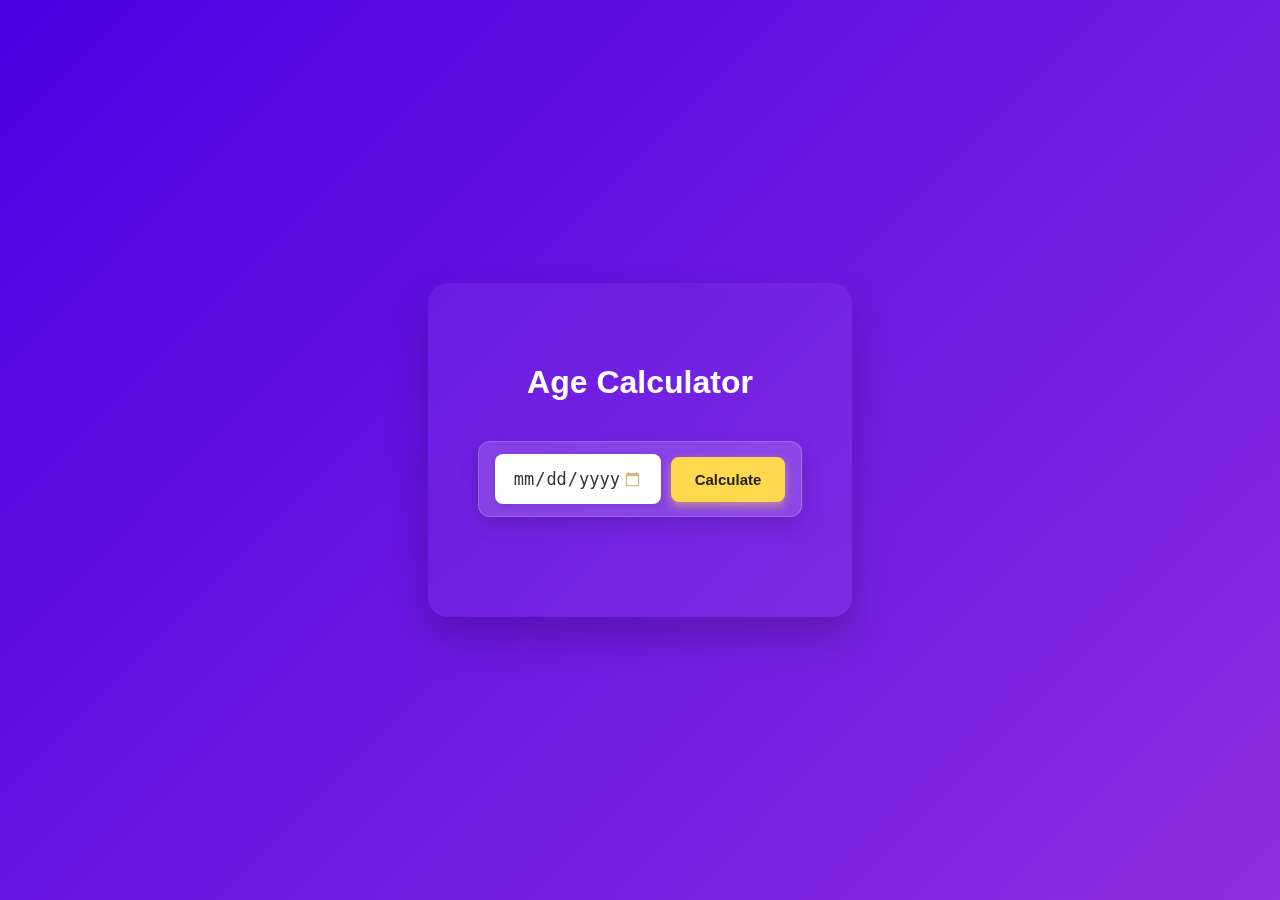
<file: Age Calculator/index.html>
<!DOCTYPE html>
<html lang="en">
<head>
    <meta charset="UTF-8">
    <meta name="viewport" content="width=device-width, initial-scale=1.0">
    <title>Age Calculator</title>
    <link rel="stylesheet" href="style.css">
</head>
<body>
    <div class="container">
        <div class="card">
            <h1><span>Age Calculator</span></h1>
            <div class="input-box">
                <input type="date" id="date">
                <button onclick="calculateage()">Calculate</button>
            </div>
            <p id="result"></p>
        </div>
    </div>
    <script src="script.js"></script>
</body>
</html>
</file>
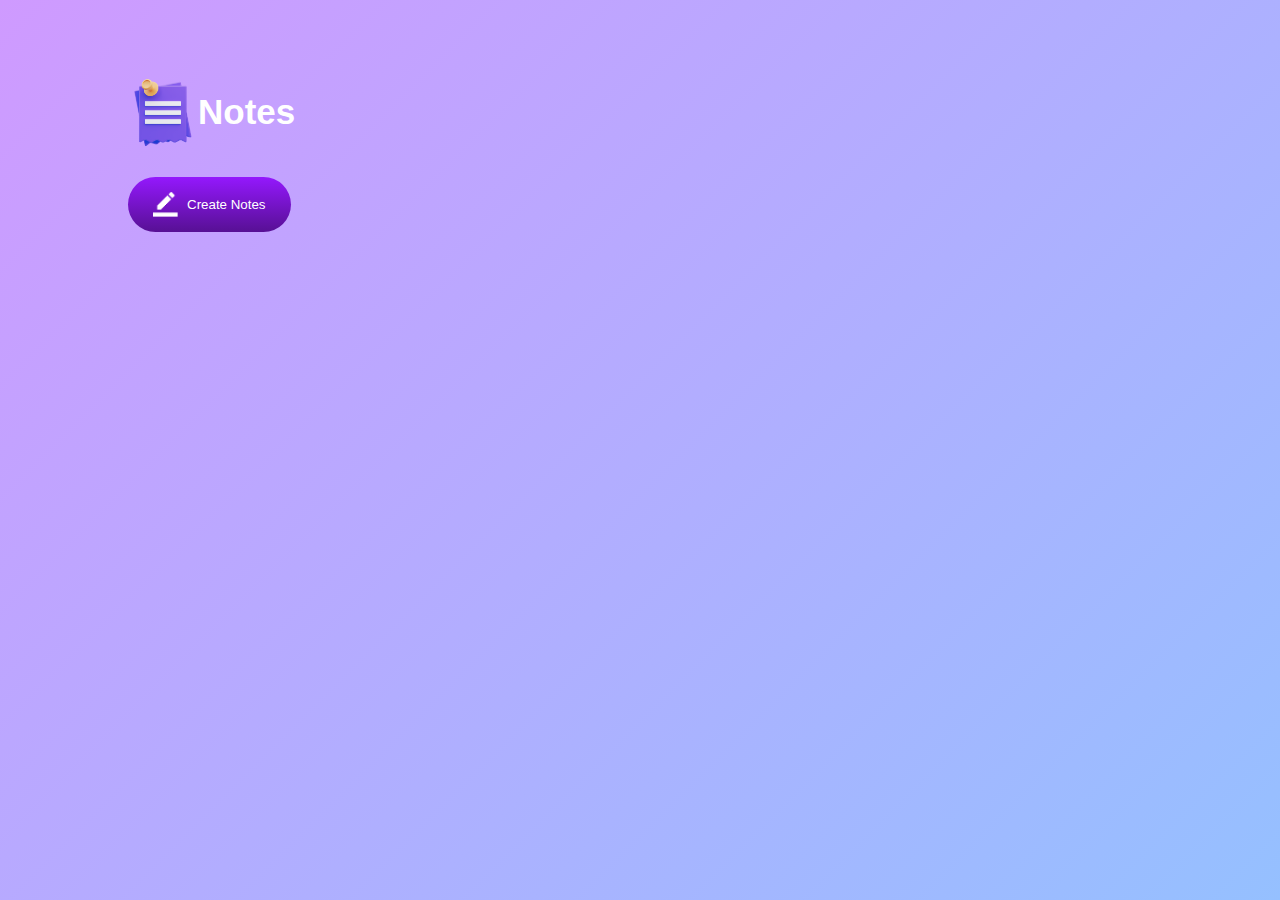
<file: Build Notes/index.html>
<!DOCTYPE html>
<html lang="en">
<head>
    <meta charset="UTF-8">
    <meta name="viewport" content="width=device-width, initial-scale=1.0">
    <title>Build Notes</title>
    <link rel="stylesheet" href="style.css">
</head>
<body>
    <div class="card">
        <h1><img src="images/notes.png">Notes</h1>
        <button class="btn"> <img src="images/edit.png">Create Notes</button>
        <div class="notes-card">
            <!-- <p contenteditable="true" class="input-box">
                <img src="images/delete.png">
            </p> -->
        </div>
    </div>
    <script src="script.js"></script>
</body>
</html>
</file>
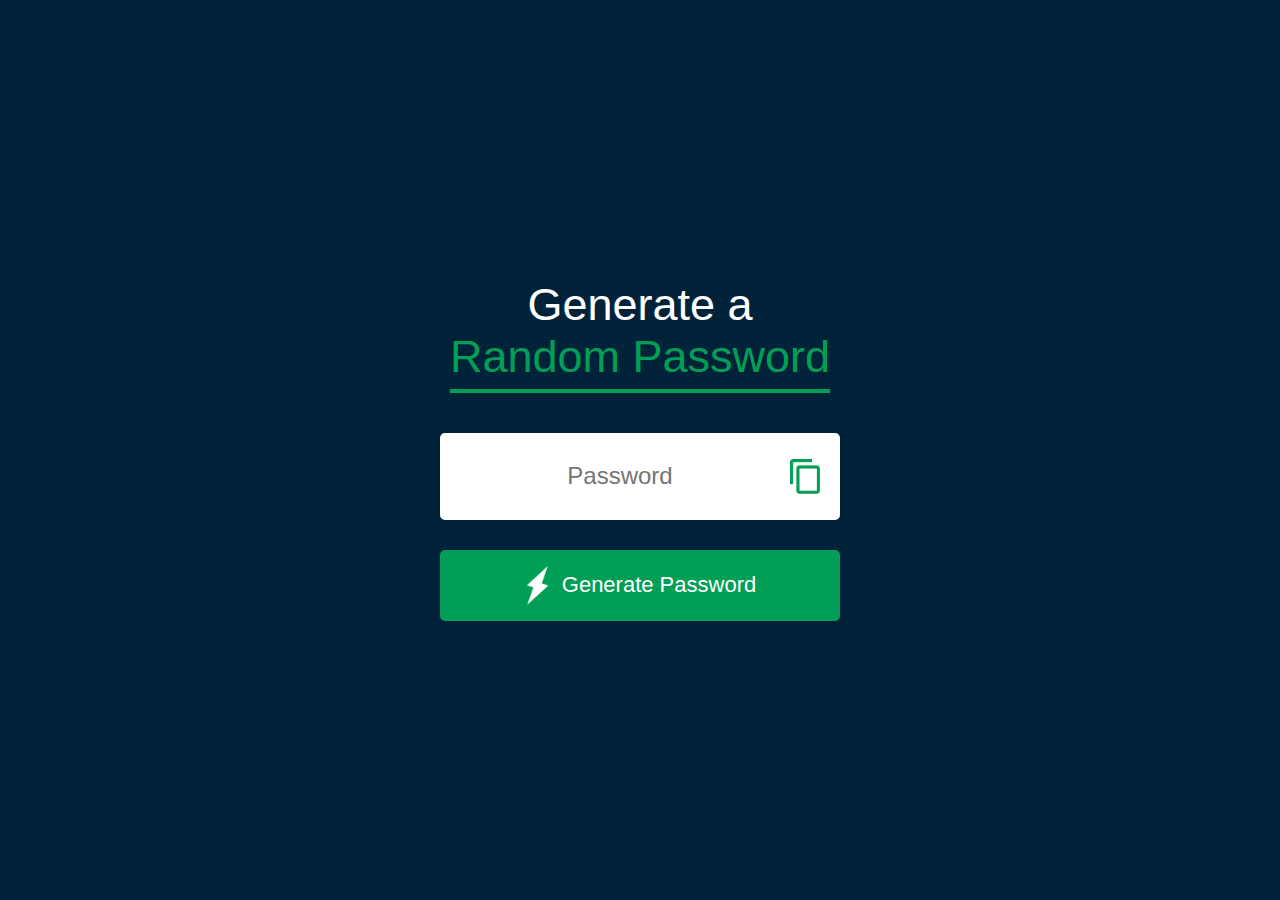
<file: Password Generator/index.html>
<!DOCTYPE html>
<html lang="en">
<head>
    <meta charset="UTF-8">
    <meta name="viewport" content="width=device-width, initial-scale=1.0">
    <title>Password Generator</title>  <!-- Typo fixed in title -->
    <link rel="stylesheet" href="style.css">
</head>
<body>
    <div class="card">
        <h1>Generate a <br> <span>Random Password</span></h1>  <!-- Typo fixed in text -->
        <div class="display">
            <input type="text" placeholder="Password" id="password">  <!-- Id fixed: "password" -->
            <img src="images/copy.png" onclick="copypass()">
        </div>
        <button onclick="createPassword()"><img src="images/generate.png">Generate Password</button>  <!-- Typo fixed -->
    </div>
    <script src="script.js"></script>
</body>
</html>
</file>
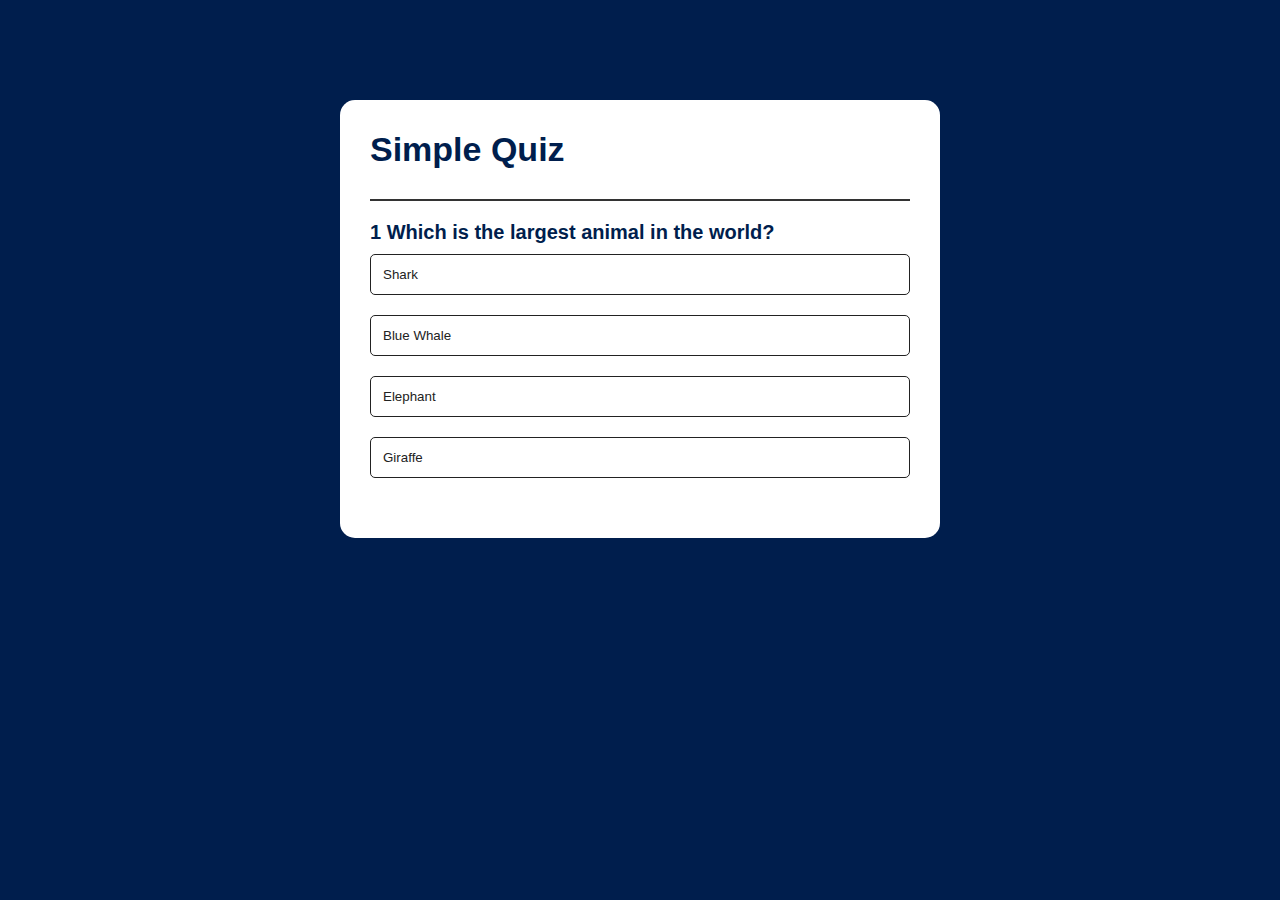
<file: Quiz App/index.html>
<!DOCTYPE html>
<html lang="en">
<head>
    <meta charset="UTF-8">
    <meta name="viewport" content="width=device-width, initial-scale=1.0">
    <title>Quiz App</title>
    <link rel="stylesheet" href="style.css">
</head>
<body>
    <div class="container">
            <h1>Simple Quiz</h1>
            <div class="quiz">
                <h2 id="question">Question is Here</h2>
                <div id="answer-btn">
                    <button class="btn">Answer 1</button>
                    <button class="btn">Answer 2</button>
                    <button class="btn">Answer 3</button>
                    <button class="btn">Answer 4</button>
                </div>
                <button id="next-btn">Next</button>
            </div>
        </div>
        <script src="script.js"></script>
</body>
</html>
</file>
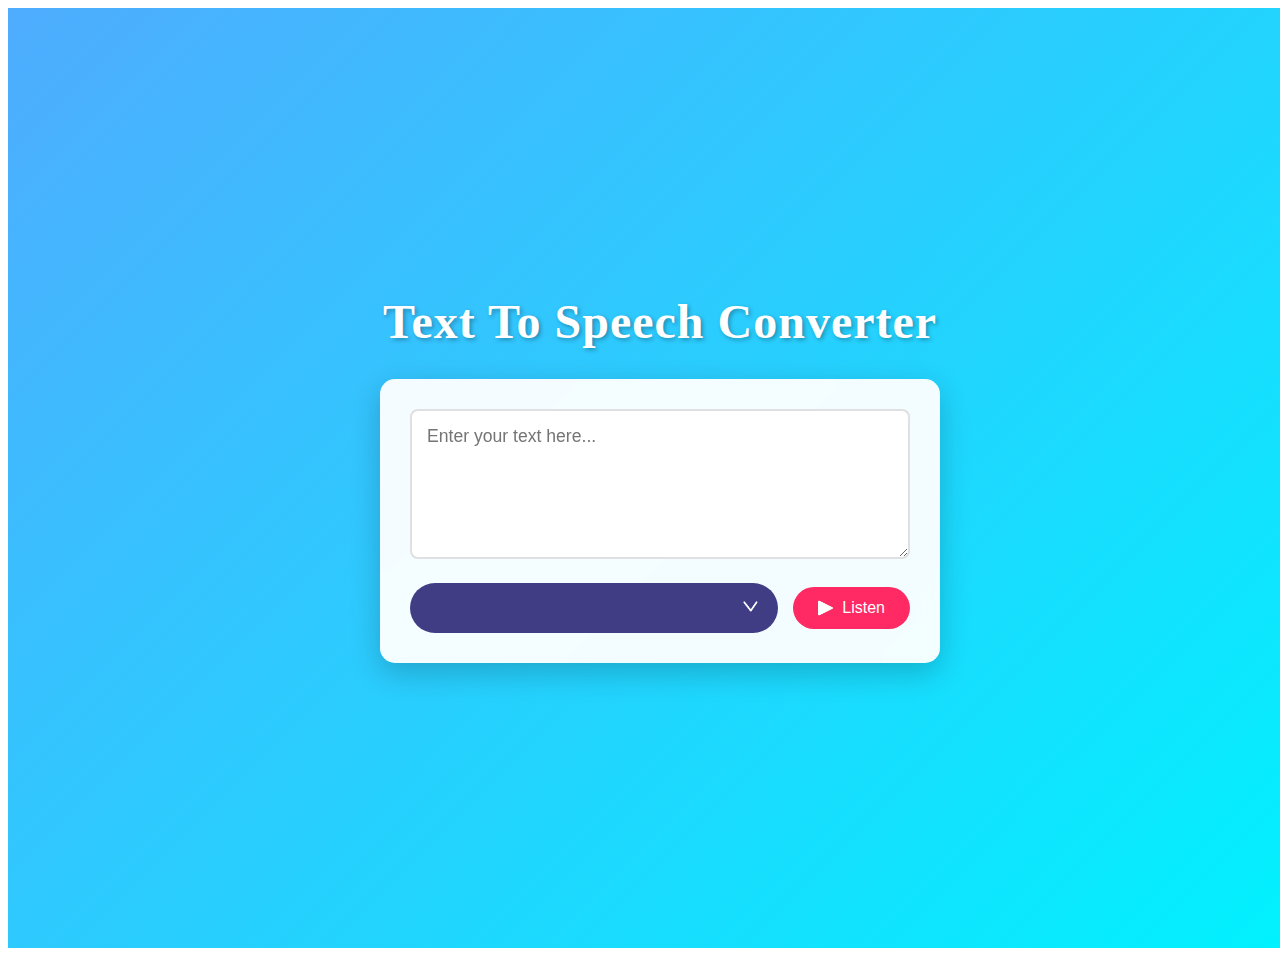
<file: Text to Voice/index.html>
<!DOCTYPE html>
<html lang="en">
<head>
    <meta charset="UTF-8">
    <meta name="viewport" content="width=device-width, initial-scale=1.0">
    <title>Text To Speech Converter</title>
    <link rel="stylesheet" href="style.css">
</head>
<body>
   <div class="hero">
    <h1>Text To Speech Converter</h1>
    <div class="card">
        <textarea id="input-text" placeholder="Enter your text here..."></textarea>
        <div class="row">
            <select name="language" id="language-select">
                <option value="en">English</option>
                <option value="hi">Hindi</option>
                <!-- Aur options add kar le jaise chahiye -->
            </select>
            <button id="listen-btn"><img src="images/play.png"> Listen</button>
        </div>
    </div>
</div>
<script src="script.js"></script>
</body>
</html>
</file>
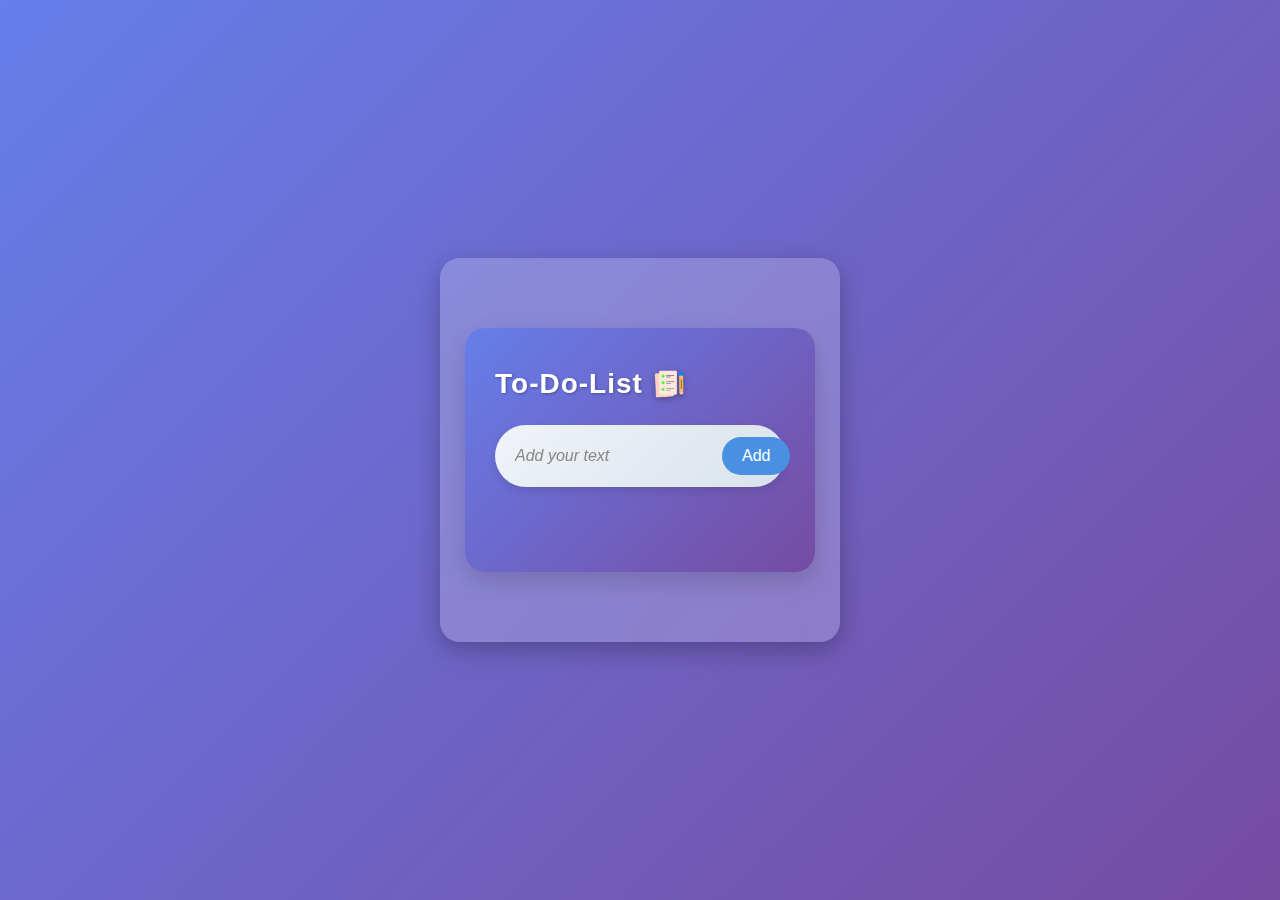
<file: To Do List/index.html>
<!DOCTYPE html>
<html lang="en">
<head>
    <meta charset="UTF-8">
    <meta name="viewport" content="width=device-width, initial-scale=1.0">
    <title>To-do-List</title>
    <link rel="stylesheet" href="style.css">
</head>
<body>
    <div class="container">
        <div class="todo-app">
            <h2>To-Do-List <img src="images/icon.png"></h2>
            <div class="row">
                <input type="text" id="input-box" placeholder="Add your text">
                <button onclick="addtask()">Add</button>
            </div>
            <ul id="list-contain"></ul>
           
        </div>
    </div>
<script src="script.js"></script>
</body>
</html>
</file>
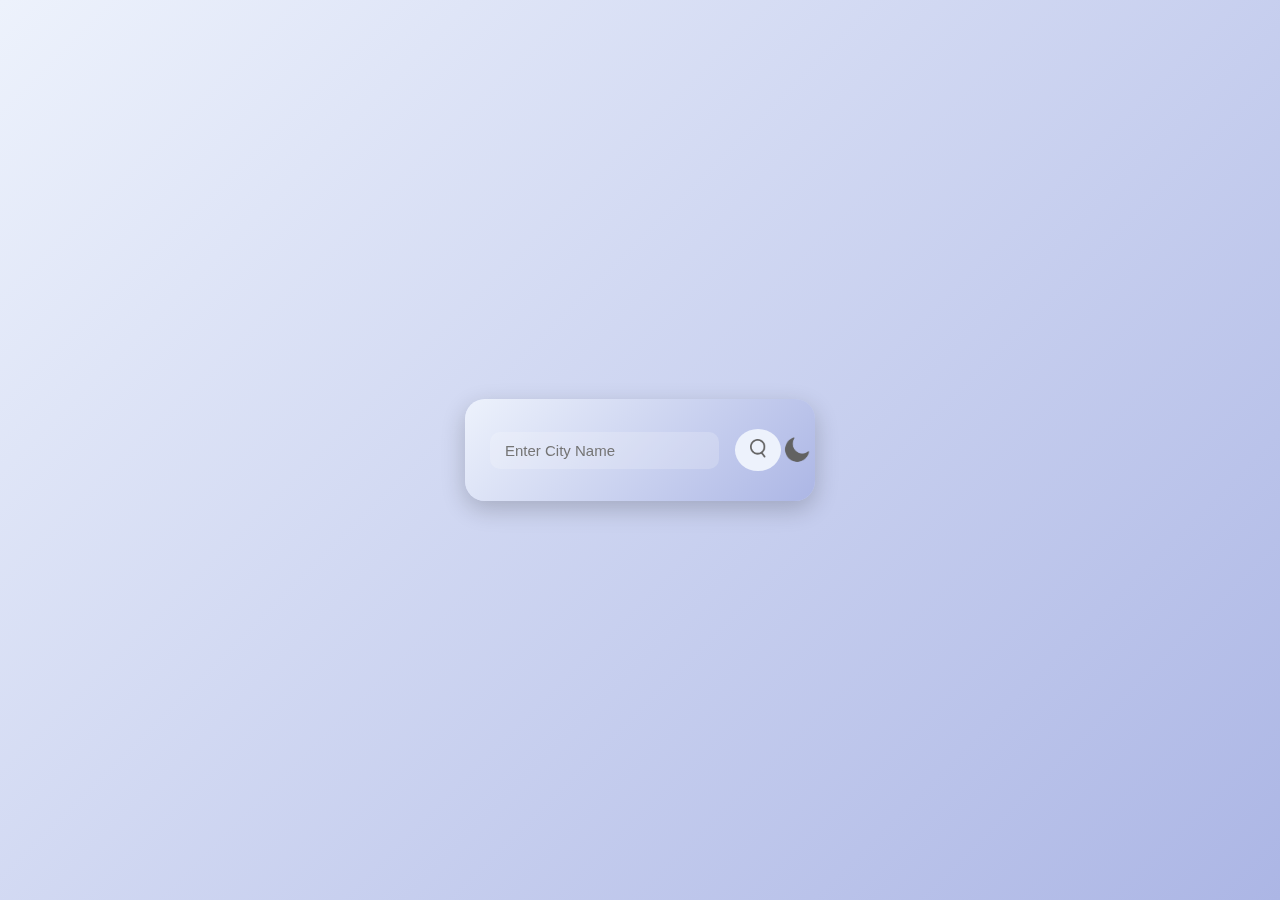
<file: WeatherAPP/index.html>
<!DOCTYPE html>
<html lang="en">
<head>
    <meta charset="UTF-8">
    <meta name="viewport" content="width=device-width, initial-scale=1.0">
    <title>Weather App</title>
    <link rel="stylesheet" href="style.css">
</head>
<body>
    <div class="card">
        <div class="search">
            <input type="text" placeholder="Enter City Name" spellcheck="false">
            <button><img src="images/search.png"></button>
            <img src="images/moon.png" id="icon">
        </div>
        <div class="error">
            <p>Invalid city name</p>
        </div>
        <div class="weather">
            <img src="images/rain.png" class="weather-icon">
            <h1 class="temp">22°C</h1>
            <h2 class="city">Indore</h2>
            <div class="details">
                <div class="col">
                    <img src="images/humidity.png">
                    <div>
                       <p class="humidity">50%</p>
                       <p>Humidity</p>
                    </div>
                </div>
                <div class="col">
                    <img src="images/wind.png">
                    <div>
                       <p class="wind">15 km/h</p>
                       <p>Wind Speed</p>
                    </div>
                </div>
            </div>
        </div>
    </div>

    <script>
        var icon =document.getElementById("icon");
        icon.onclick=function(){
            document.body.classList.toggle("dark-theme");
            if(document.body.classList.contains("dark-theme")){
                icon.src="images/sun.png";
            }
            else{
                icon.src="images/moon.png";
            }
        }
        const apiKey="42e4f0276b9b454d5c6107d15ac24f36";
        const apiurl="https://api.openweathermap.org/data/2.5/weather?&units=metric&q=";

        const serachbox = document.querySelector(".search input");
        const serachbtn = document.querySelector(".search button");
        const weatherIcon=document.querySelector(".weather-icon");

        async function checkweather(city) {
            const response=await fetch(apiurl + city + `&appid=${apiKey}`);

            if(response.status==404){
                document.querySelector(".error").style.display="block";
                document.querySelector(".weather").style.display="none";
            }
            else{
                 var data =await response.json();
            document.querySelector(".city").innerHTML=data.name;
            document.querySelector(".temp").innerHTML=Math.round(data.main.temp) + "°C";
            document.querySelector(".humidity").innerHTML=data.main.humidity +"%";
            document.querySelector(".wind").innerHTML=data.wind.speed +"km/h";

            if(data.weather[0].main=="Clouds"){
                weatherIcon.src ="images/clouds.png";
            }
            else if(data.weather[0].main=="Clear"){
                weatherIcon.src ="images/clear.png";
            }
            else if(data.weather[0].main=="Rain"){
                weatherIcon.src ="images/rain.png";
            }
            else if(data.weather[0].main=="Drizzle"){
                weatherIcon.src ="images/drizzle.png";
            }
            else if(data.weather[0].main=="Mist"){
                weatherIcon.src ="images/mist.png";
            }

            document.querySelector(".weather").style.display="block";
            document.querySelector(".error").style.display="none";
            }
            // yeh vairble Sara data store karega weather ka 
           
        }
        serachbtn.addEventListener("click", ()=>{
            checkweather(serachbox.value);
        }); 
        checkweather();
    </script>
</body>
</html>
</file>
<file: Age Calculator/style.css>
/* ===== Background Style ===== */
body {
    min-height: 100vh;
    margin: 0;
    padding: 0;
    font-family: "Poppins", sans-serif;
    display: flex;
    justify-content: center;
    align-items: center;

    /* 🎨 Beautiful gradient background */
    background: linear-gradient(135deg, #4b00e0, #8e2de2, #6dd5fa);
    background-size: 200% 200%;
    animation: gradientShift 8s ease infinite;

    color: #fff;
}

/* 🎞️ Smooth gradient animation */
@keyframes gradientShift {
    0% {
        background-position: 0% 50%;
    }
    50% {
        background-position: 100% 50%;
    }
    100% {
        background-position: 0% 50%;
    }
}

/* Optional: container styling to make it stand out */
.container {
    background: rgba(255, 255, 255, 0.05);
    backdrop-filter: blur(10px);
    border-radius: 20px;
    padding: 60px 50px;
    text-align: center;
    box-shadow: 0 20px 40px rgba(0, 0, 0, 0.2);
}



.input-box {
    margin: 40px 0;
    display: flex;
    align-items: center;
    justify-content: center;
    gap: 10px;
    background: rgba(255, 255, 255, 0.1);
    border-radius: 12px;
    padding: 12px 16px;
    backdrop-filter: blur(8px);
    border: 1px solid rgba(255, 255, 255, 0.2);
    box-shadow: 0 8px 20px rgba(0, 0, 0, 0.15);
}

/* Date Input */
.input-box input {
    flex: 1;
    padding: 14px 18px;
    border: none;
    outline: none;
    font-size: 17px;
    border-radius: 8px;
    background: #fff;
    color: #333;
    transition: all 0.3s ease;
    box-shadow: 0 2px 6px rgba(0, 0, 0, 0.1);
}

.input-box input:focus {
    box-shadow: 0 0 10px rgba(255, 255, 118, 0.6);
}

/* Fix Calendar Icon Alignment */
.input-box input::-webkit-calendar-picker-indicator {
    cursor: pointer;
    filter: invert(60%) sepia(60%) saturate(300%) hue-rotate(10deg);
    opacity: 0.8;
}

/* Button Styling */
.input-box button {
    background-color: #ffd84d; /* strong flat yellow */
    border: none;
    outline: none;
    padding: 14px 24px;
    border-radius: 8px;
    font-weight: 600;
    font-size: 15px;
    color: #222;
    cursor: pointer;
    transition: all 0.3s ease;
    box-shadow: 0 4px 10px rgba(255, 216, 77, 0.5);
}

.input-box button:hover {
    background-color: #ffea61; /* lighter on hover */
    box-shadow: 0 6px 18px rgba(255, 216, 77, 0.7);
    transform: translateY(-2px);
}

/* Mobile Responsive */
@media (max-width: 768px) {
    .input-box {
        flex-direction: column;
        align-items: stretch;
        gap: 10px;
    }

    .input-box input,
    .input-box button {
        width: 100%;
    }
}
</file>
<file: Build Notes/style.css>
*{
    margin: 0;
    padding: 0;
    box-sizing: border-box;
    font-family: sans-serif;
}

.card{
    width: 100%;
    min-height: 100vh;
    background:linear-gradient(135deg,#cf9aff,#95c0ff);
    color: #fff;
    padding-top: 6%;
    padding-left: 10%;
}

.card h1{
    display: flex;
    align-items: center;
    font-size: 35px;
    font-weight: 600;
}

.card h1 img{
    width: 70px;
}

.card button img{
    width: 25px;
    margin-right: 9px;
}

.card button{
    display: flex;
    align-items: center;
    background: linear-gradient(#9418fd,#571094);
    color: #fff;
    outline: 0;
    border: 0;
    border-radius: 40px;
    padding: 15px 25px;
    margin: 30px 0 20px;
    cursor: pointer;
}

.input-box{
    position: relative;
    width: 100%;
    max-width: 500px;
    min-height: 150px;
    background-color: #fff;
    color: #333;
    padding: 20px;
    margin: 20px 0;
    outline: none;
    border-radius: 5px;
}

.input-box img{
    width: 30px;
    position: absolute;
    bottom: 15px;
    right: 15px;
    cursor: pointer;
}
</file>
<file: Password Generator/style.css>
*{
    margin: 0;
    padding: 0;
    font-family: sans-serif;
    box-sizing: border-box;
}

body{
    background: #002339;
    color: #fff;
    display: flex;
    justify-content: center;
    align-items: center;
    min-height: 100vh;  /* Center the card vertically */
}

.card{
    width: 90%;
    max-width: 400px;  /* Smaller for better mobile fit */
    text-align: center;  /* Center text */
}

.card h1{
    font-weight: 500;
    font-size: 45px;
    margin-bottom: 20px;  /* Space below h1 */
}
.card h1 span{
    color: #019f55;
    border-bottom: 4px solid #019f55;
    padding-bottom: 7px;
}

.display{
    width: 100%;
    margin-top: 50px;
    margin-bottom: 30px;
    background: #fff;
    color: #333;
    display: flex;
    align-items: center;
    justify-content: space-between;
    padding: 26px 20px;
    border-radius: 5px;
}

.display img{
    width: 30px;
    cursor: pointer;
    transition: transform 0.2s;  /* Smooth hover */
}

.display img:hover {
    transform: scale(1.1);
}

.display input{
    border: 0;
    outline: 0;
    font-size: 24px;
    background: transparent;  /* Transparent for clean look */
    flex: 1;  /* Take full width */
    margin-right: 10px;  /* Space before img */
    text-align: center;  /* Center password text */
}

.card button img{
    width: 28px;
    margin-right: 10px;
}

.card button{
    border: 0;
    outline: 0;
    background: #019f55;
    color: #fff;
    font-size: 22px;
    font-weight: 300;
    display: flex;
    align-items: center;
    justify-content: center;
    padding: 16px 26px;
    border-radius: 5px;
    cursor: pointer;
    width: 100%;  /* Full width button */
    transition: background 0.3s;  /* Hover effect */
}

.card button:hover {
    background: #017c43;  /* Darker on hover */
}

/* Mobile responsive */
@media (max-width: 480px) {
    .card h1 {
        font-size: 32px;
    }
    
    .display input {
        font-size: 18px;
    }
    
    .card button {
        font-size: 18px;
        padding: 14px 20px;
    }
}
</file>
<file: Quiz App/style.css>
*{
    padding: 0%;
    margin: 0;
    box-sizing: border-box;
    font-family: 'Poppins',sans-serif;
}

body{
    background: #001e4d;
}

.container{
    background: #fff;
    width:90%;
    max-width: 600px;
    margin:100px auto 0;
    border-radius: 15px;
    padding: 30px;
}

.container h1{
    font-size: 34px;
    color: #001e4d;
    font-weight: 600;
    border-bottom: 2px solid #333;
    padding-bottom: 30px;
}

.quiz{
    padding: 20px 0;
}

.quiz h2{
   font-size: 20px; 
    color: #001e4d;
    font-weight: 600;
}

.btn{
    background:#fff;
    color: #222;
    font-weight: 500;
    width: 100%;
    text-align:left;
    border: 1px solid #222;
    padding: 12px;
    margin: 10px 0;
    border-radius: 5px;
    cursor: pointer;
    transition: all 0.3s;
}
.btn:hover:not([disabled]){
    background: #222;
    color: #fff;
}

.btn:disabled{
    cursor: no-drop;
}

#next-btn{
    display: block;
    background: #001e4d;
    color: #fff;
    font-weight: 500;
    width: 150px;
    border: 0;
    padding: 10px;
    margin: 20px auto 0;
    border-radius: 5px;
    cursor: pointer;  
}

#next-btn:hover {
    background: #003399;
}

.correct{
    background: #9aeabc;
}
.incorrect{
    background: #ff9393;
}
</file>
<file: Text to Voice/style.css>
.hero {
    width: 100%;
    min-height: 100vh;
    background: linear-gradient(135deg, #4facfe, #00f2fe);
    display: flex;
    align-items: center;
    justify-content: center;
    flex-direction: column;
    gap: 30px;  /* H1 aur card ke beech space, easy! */
    padding: 20px;  /* Sides pe thoda padding for mobile */
}

.hero h1 {
    font-size: 3rem;  /* Bada aur bold */
    font-weight: bold;
    color: white;  /* Gradient pe white achha dikhega */
    text-align: center;
    text-shadow: 2px 2px 4px rgba(0, 0, 0, 0.3);  /* Thoda shadow for depth */
    margin: 0;  /* Default margin zero kar */
    letter-spacing: 1px;  /* Spacing for modern look */
}

.card {
    background: rgba(255, 255, 255, 0.95);  /* White with slight transparency for blend */
    border-radius: 15px;  /* Rounded corners */
    box-shadow: 0 10px 30px rgba(0, 0, 0, 0.2);  /* Nice shadow for pop */
    padding: 30px;  /* Andar space */
    max-width: 500px;  /* Width limit, center rahega */
    width: 100%;
    backdrop-filter: blur(10px);  /* Modern blur effect (modern browsers mein) */
}

#input-text {
    width: 100%;
    min-height: 150px;  /* Height for multi-line */
    padding: 15px;
    border: 2px solid #e0e0e0;  /* Light border */
    border-radius: 8px;
    font-size: 1.1rem;
    font-family: Arial, sans-serif;  /* Clean font */
    resize: vertical;  /* User height adjust kar sake */
    box-sizing: border-box;  /* Padding include in width */
    transition: border-color 0.3s ease;  /* Smooth focus */
    margin-bottom: 20px;  /* Textarea ke baad row ke liye space */
}

#input-text:focus {
    outline: none;
    border-color: #4facfe;  /* Gradient color match on focus */
    box-shadow: 0 0 10px rgba(79, 172, 254, 0.3);  /* Glow effect */
}

.row {
    width: 100%;  /* Fixed 600px se change kiya, ab card mein fit hoga */
    display: flex;
    align-items: center;
    gap: 15px;  /* Thoda kam gap for tight fit */
    flex-wrap: wrap;  /* Mobile pe agar chhota ho to wrap ho jayega */
}

button {
    background: #ff2963;  /* Tera color same */
    color: #fff;
    font-size: 16px;
    padding: 12px 25px;  /* Thoda adjust for better look */
    border-radius: 35px;
    border: 0;
    outline: 0;
    cursor: pointer;
    display: flex;
    align-items: center;
    justify-content: center;  /* Icon aur text center mein */
    transition: background 0.3s ease, transform 0.2s ease;  /* Hover effect add kiya */
    flex-shrink: 0;  /* Button shrink na ho */
}

button:hover {
    background: #e0245a;  /* Hover pe darker shade */
    transform: translateY(-2px);  /* Thoda upar uth jaye */
}

button img {
    width: 16px;
    margin-right: 8px;  /* Thoda kam margin for compact */
    height: 16px;  /* Height bhi set for consistency */
}

select {
    flex: 1;  /* Baaki space le le */
    min-width: 120px;  /* Minimum width for small screens */
    color: #fff;
    background: #403d84;  /* Tera purple same */
    height: 50px;
    padding: 0 20px;
    outline: 0;
    border: 0;
    border-radius: 35px;
    appearance: none;
    background-image: url(images/dropdown.png);
    background-repeat: no-repeat;
    background-size: 15px;
    background-position-x: calc(100% - 20px);
    background-position-y: 18px;  /* Center align for height */
    font-size: 16px;  /* Text size match button se */
    cursor: pointer;
    transition: background 0.3s ease;  /* Smooth change */
}

select:focus {
    background: #352f6e;  /* Focus pe thoda darker */
}

/* Mobile responsive */
@media (max-width: 768px) {
    .hero h1 {
        font-size: 2rem;
    }
    
    .card {
        padding: 20px;
        margin: 0 10px;
    }

    .row {
        gap: 10px;  /* Mobile pe kam gap */
    }

    button {
        padding: 10px 20px;  /* Chhota padding */
        font-size: 14px;
    }

    select {
        height: 45px;
        padding: 0 15px;
    }
}
</file>
<file: To Do List/style.css>
*{
    margin:0;
    padding: 0;
    font-family: 'Poppins',sans-serif;
    box-sizing: border-box;
}

body {
  font-family: "Poppins", sans-serif;
  background: linear-gradient(135deg, #667eea, #764ba2);
  height: 100vh;
  display: flex;
  justify-content: center;
  align-items: center;
  margin: 0;
}

/* To-Do App container */
.container {
  width: 400px;
  background: rgba(255, 255, 255, 0.2);
  backdrop-filter: blur(12px);
  border-radius: 20px;
  box-shadow: 0 8px 25px rgba(0, 0, 0, 0.25);
  padding: 30px 25px;
  text-align: center;
  color: #000000;
  transition: transform 0.3s ease, box-shadow 0.3s ease;
}

.todo-app {
  width: 100%;
  max-width: 500px;
  background: linear-gradient(135deg, #667eea, #764ba2); /* luxury gradient */
  margin: 40px auto;
  padding: 40px 30px 60px;
  border-radius: 20px;
  box-shadow: 0 10px 25px rgba(0, 0, 0, 0.15);
  transition: all 0.3s ease;
}

/* Hover effect for subtle animation */
.todo-app:hover {
  transform: translateY(-5px);
  box-shadow: 0 15px 35px rgba(0, 0, 0, 0.25);
}

.todo-app h2 {
  color: #ffffff;
  display: flex;
  align-items: center;
  gap: 10px;
  margin-bottom: 25px;
  font-size: 28px;
  font-weight: 700;
  letter-spacing: 1px;
  text-shadow: 1px 1px 3px rgba(0, 0, 0, 0.3);
}

/* Make the icon look neat */
.todo-app h2 img {
  width: 32px;
  height: 32px;
  object-fit: contain;
  filter: drop-shadow(0 2px 3px rgba(0, 0, 0, 0.3));
}


.row {
    display: flex;
    align-items: center;
    justify-content: space-between;
    background: linear-gradient(135deg, #f0f4f8, #d9e2ec);
    border-radius: 40px;
    padding: 12px 20px;
    margin-bottom: 25px;
    box-shadow: 0 4px 8px rgba(0, 0, 0, 0.1);
    transition: box-shadow 0.3s ease;
}

.row:hover {
    box-shadow: 0 6px 12px rgba(0, 0, 0, 0.15);
}

input {
    flex: 1;
    border: none;
    outline: none;
    background: transparent;
    padding: 12px px;
    font-size: 16px;
    color: #333;
}

input::placeholder {
    color: #888;
    font-style: italic;
}

button {
    background-color: #4a90e2;
    color: white;
    border: none;
    border-radius: 25px;
    padding: 10px 20px;
    font-size: 16px;
    cursor: pointer;
    transition: background-color 0.3s ease;
}

button:hover {
    background-color: #357ab8;
}

ul li {
    list-style: none;
    font-size: 17px;
    padding: 12px 20px 12px 50px; /* Corrected padding syntax */
    user-select: none;
    cursor: pointer;
    position: relative;
    background-color: #f9f9f9;
    margin-bottom: 10px;
    border-radius: 8px;
    transition: background-color 0.3s ease, transform 0.2s ease;
}

ul li:hover {
    background-color: #e0e7ff;
    transform: scale(1.01);
}

ul li::before {
    content: '';
    position: absolute;
    height: 28px;
    width: 28px; /* Added 'px' unit */
    border-radius: 50%;
    background-image: url('images/unchecked.png');
    background-size: cover;
    background-position: center;
    top: 50%;
    left: 12px;
    transform: translateY(-50%);
}

ul li.checked {
    color: #888;
    text-decoration: line-through;
    background-color: #e6f0e6;
}

ul li.checked::before {
    background-image: url('images/checked.png');
}

ul li span{
    position: absolute;
    right: 0;
    top: 5px;
    width: 40px;
    height: 40px;
    font-size: 22px;
    color: #555;
    line-height: 40px;
    text-align: center;
    border-radius: 50%;
}

ul li span:hover{
    background: #edeef0;
}
</file>
<file: WeatherAPP/style.css>
*{
    margin: 0;
    padding: 0;
    font-family: 'Poppins',sans-serif;
    box-sizing: border-box;
}

:root {
 --primary-color:#edf2fc;
  --secondary-color:#212121;
 
}

.dark-theme{
   --primary-color: #000106;
  --secondary-color:#fff;
}
body{
  font-family: "Poppins", sans-serif;
  background: linear-gradient(135deg, var(--primary-color), #acb6e5);
  height: 100vh;
  color: var(--secondary-color);
  display: flex;
  justify-content: center;
  align-items: center;
  margin: 0;
}
.card{
  background:rgba(255, 255, 255, 0.15);
  backdrop-filter: blur(12px);
  border-radius: 20px;
  padding: 30px 25px;
  background: linear-gradient(135deg, var(--primary-color), #acb6e5);
  width: 350px;
  box-shadow: 0 8px 25px rgba(0, 0, 0, 0.2);
  color: var(--secondary-color);
  text-align: center;
  transition: transform 0.3s ease, box-shadow 0.3s ease;
}

.card:hover {
  transform: translateY(-5px);
  box-shadow: 0 12px 30px rgba(0, 0, 0, 0.25);
}

.search{
    width: 100%;
    display: flex;
    align-items: center;
    justify-content: space-between;
}

.search input{
    flex: 1;
  padding: 10px 15px;
  border: none;
  border-radius: 10px;
  outline: none;
  background: rgba(255, 255, 255, 0.2);
  color: var(--secondary-color);
  font-size: 15px;
  transition: background 0.3s ease;
  margin-right: 16px;
}

.search button {
  padding: 10px 15px;
  background: var(--primary-color);
  border: none;
  border-radius: 50%;
  cursor: pointer;
  color:var(--secondary-color);
  font-weight: 500;
  transition: background 0.3s ease, transform 0.2s;
}

.search button img{
    width:16px;
}

.search button:hover {
  background: var(--primary-color);
  transform: scale(1.05);
}

.weather-icon{
    width: 170px;
    margin-top: 30px;

}

.weather h1{
    font-size: 80px;
    font-weight:500;
}

.weather h2{
    font-size: 45px;
    font-weight:400;
    margin-top: -10px;
}

.details {
  display: flex;
  justify-content: space-between;
  align-items: center;
  background: linear-gradient(135deg, #a1c4fd, #c2e9fb);
  border-radius: 16px;
  padding: 20px 25px;
  margin-top: 25px;
  color: var(--secondary-color);
  box-shadow: 0 4px 20px rgba(0, 0, 0, 0.2);
}

/* Each info block (humidity / wind) */
.col {
  display: flex;
  align-items: center;
  gap: 12px;
}

/* Icons */
.col img {
  width: 40px;
  height: 40px;
  opacity: 0.9;
}

/* Text inside each block */
.col div {
  display: flex;
  flex-direction: column;
  align-items: flex-start;
  line-height: 1.2;
}

/* Values: 50%, 15 km/h */
.humidity,
.wind {
  font-size: 20px;
  font-weight: 600;
  margin: 0;
}

/* Labels: “Humidity”, “Wind Speed” */
.col p:last-child {
  font-size: 13px;
  opacity: 0.8;
  margin: 3px 0 0;
}

/* Optional hover interaction */
.col:hover {
  transform: scale(1.05);
  transition: 0.3s ease;
}

/* Optional: matches the rest of your weather card theme */
.details {
  background: rgba(255, 255, 255, 0.15);
  backdrop-filter: blur(10px);
}

.weather{
    display: none;
}
.error{
    text-align: left;
    margin-left: 10px;
    font-size: 14px;
    margin-top: 10px;
    display: none;
}

#icon{
  width:30px;
  cursor: pointer;
}
</file>
